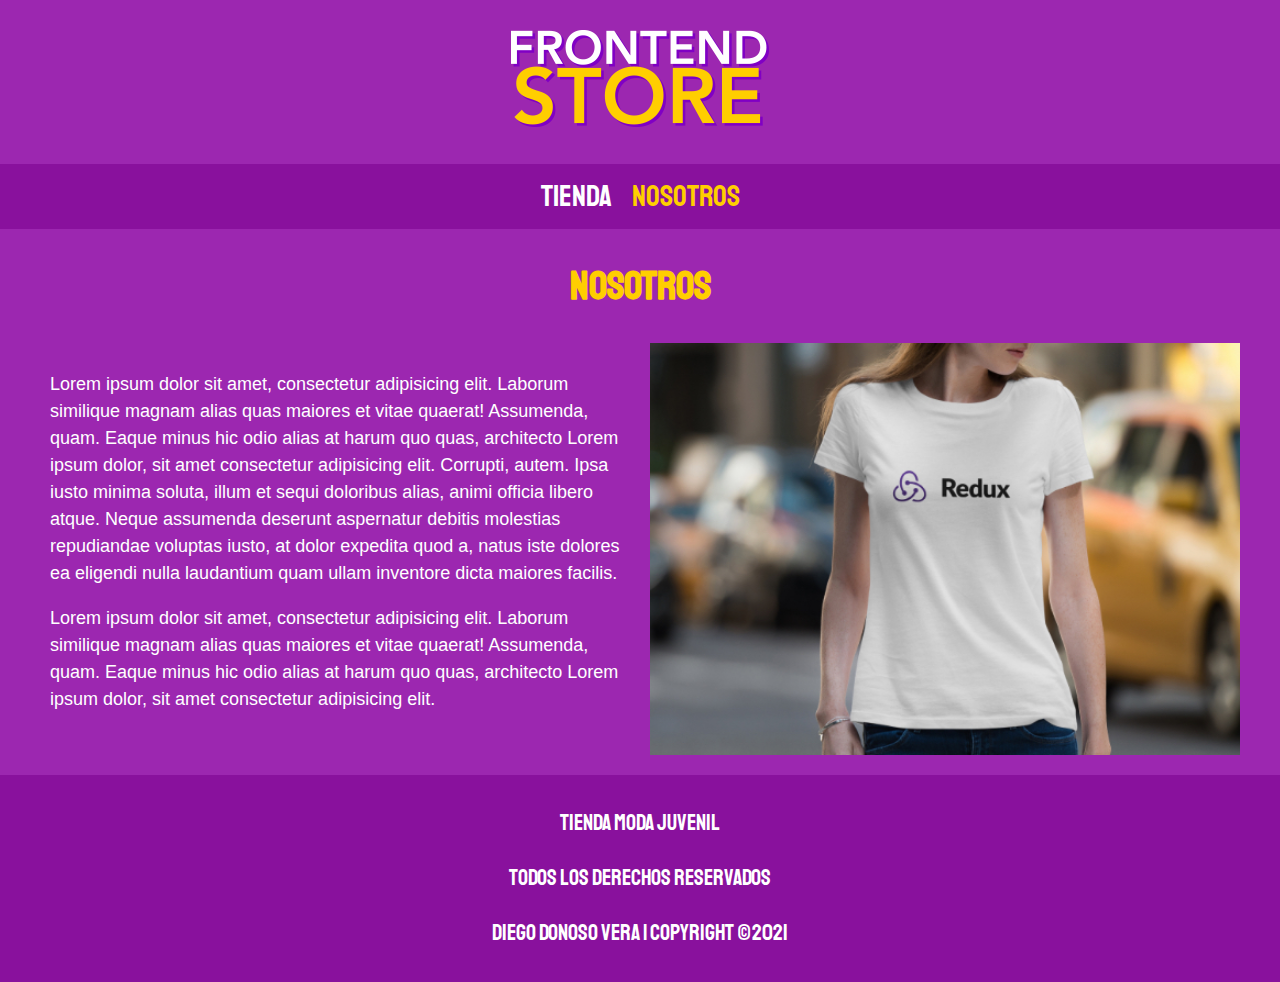
<file: nosotros.html>
<!DOCTYPE html>
<html lang="es">
<head>
    <meta charset="UTF-8">
    <meta http-equiv="X-UA-Compatible" content="IE=edge">
    <meta name="viewport" content="width=device-width, initial-scale=1.0">

    <link rel="stylesheet" href="css/normalize.css">
    <link href="https://fonts.googleapis.com/css2?family=Staatliches&display=swap" rel="stylesheet">
    <link rel="stylesheet" href="css/style.css">

    <title>Tienda Moda Juvenil</title>
</head>
<body>
    <header class="header">
        <a href="index.html">
            <img class="header__logo" src="img/logo.png" alt="Logo">
        </a>
    </header>

    <!-- HINT/TIP - PROYECTO EN METODOLOGÍA BEM
    navegación = bloque
    __enlace = elemento
    --activo = modificador -->

    <nav class="navegacion">
        <a class="navegacion__enlace" href="index.html">Tienda</a>
        <a class="navegacion__enlace navegacion__enlace--activo" href="nosotros.html">Nosotros</a>
    </nav>

    <main class="contenedor">
        <h1>Nosotros</h1>

        <div class="nosotros">
            <div class="nosotros__contenido">
                <p>Lorem ipsum dolor sit amet, consectetur adipisicing elit. Laborum similique magnam alias quas maiores et vitae quaerat! Assumenda, quam. Eaque minus hic odio alias at harum quo quas, architecto Lorem ipsum dolor, sit amet consectetur adipisicing elit. Corrupti, autem. Ipsa iusto minima soluta, illum et sequi doloribus alias, animi officia libero atque. Neque assumenda deserunt aspernatur debitis molestias repudiandae voluptas iusto, at dolor expedita quod a, natus iste dolores ea eligendi nulla laudantium quam ullam inventore dicta maiores facilis.</p>

                <p>Lorem ipsum dolor sit amet, consectetur adipisicing elit. Laborum similique magnam alias quas maiores et vitae quaerat! Assumenda, quam. Eaque minus hic odio alias at harum quo quas, architecto Lorem ipsum dolor, sit amet consectetur adipisicing elit.</p>
            </div>
            <img src="img/nosotros.jpg" alt="imagen nosotros" class="nosotros__imagen">
        </div>
    </main>

    <footer class="footer">
        <p class="footer__texto">Tienda Moda Juvenil</p>
        <p class="footer__texto">Todos los derechos reservados</p>
        <p class="footer__texto">Diego Donoso Vera | Copyright ©2021</p>
    </footer>
</body>
</html>
</file>
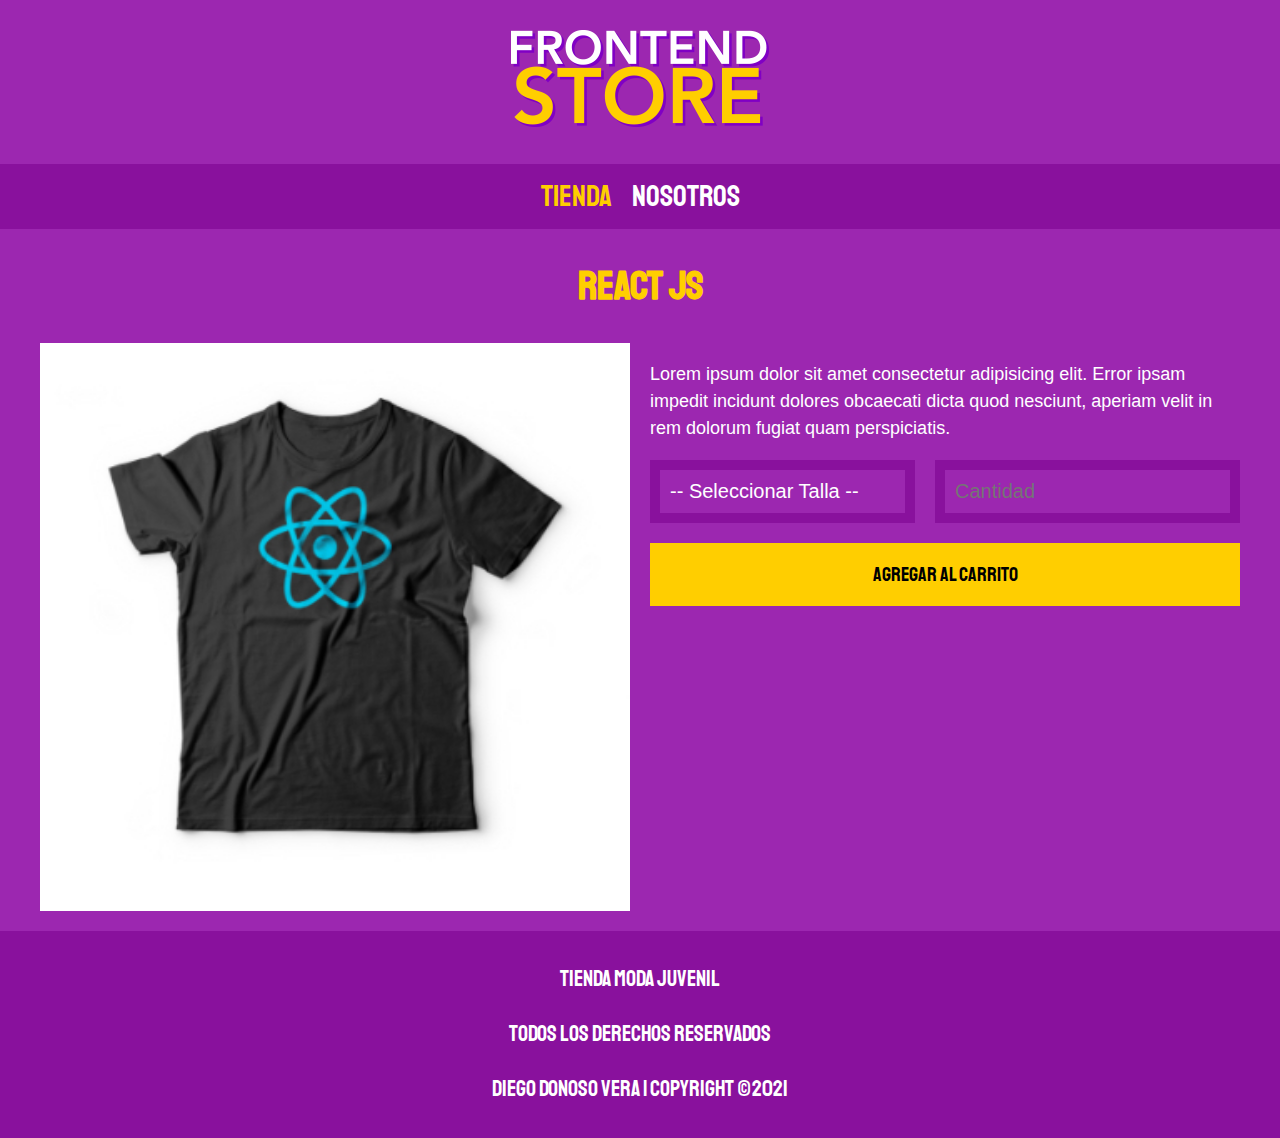
<file: producto.html>
<!DOCTYPE html>
<html lang="es">
<head>
    <meta charset="UTF-8">
    <meta http-equiv="X-UA-Compatible" content="IE=edge">
    <meta name="viewport" content="width=device-width, initial-scale=1.0">

    <link rel="stylesheet" href="css/normalize.css">
    <link href="https://fonts.googleapis.com/css2?family=Staatliches&display=swap" rel="stylesheet">
    <link rel="stylesheet" href="css/style.css">

    <title>Tienda Moda Juvenil</title>
</head>
<body>
    <header class="header">
        <a href="index.html">
            <img class="header__logo" src="img/logo.png" alt="Logo">
        </a>
    </header>

    <!-- HINT/TIP - PROYECTO EN METODOLOGÍA BEM
    navegación = bloque
    __enlace = elemento
    --activo = modificador -->

    <nav class="navegacion">
        <a class="navegacion__enlace navegacion__enlace--activo" href="index.html">Tienda</a>
        <a class="navegacion__enlace" href="nosotros.html">Nosotros</a>
    </nav>

    <main class="contenedor">
        <h1>React JS</h1>

        <div class="camisa">
            <img src="img/3.jpg" alt="Imagen del Producto" class="camisa__imagen">
            
            <div class="camisa__contenido">
                <p>Lorem ipsum dolor sit amet consectetur adipisicing elit. Error ipsam impedit incidunt dolores obcaecati dicta quod nesciunt, aperiam velit in rem dolorum fugiat quam perspiciatis.</p>

                <form class="formulario">
                    <select class="formulario__campo">
                        <option disabled selected>-- Seleccionar Talla --</option>
                        <option>Chica</option>
                        <option>Mediana</option>
                        <option>Grande</option>
                    </select>
                    <input class="formulario__campo" type="number" placeholder="Cantidad" min="1" step="10">
                    <input class="formulario__submit" type="submit" value="Agregar al Carrito">
                </form>
            </div>
        </div>
    </main>

    <footer class="footer">
        <p class="footer__texto">Tienda Moda Juvenil</p>
        <p class="footer__texto">Todos los derechos reservados</p>
        <p class="footer__texto">Diego Donoso Vera | Copyright ©2021</p>
    </footer>
</body>
</html>
</file>
<file: css/style.css>
/*Globales*/

:root{
    --primario: #9C27B0;
    --primarioOscuro: #89119D;
    --secundario: #FFCE00;
    --secundarioOscuro: rgb(233,287,2);
    --blanco: #FFF;
    --negro: #000;

    --fuentePrincipal: "Staatliches", cursive;
}

html{
    box-sizing: border-box;
    font-size: 62.5%;
}

*, *:before, *:after{
    box-sizing: inherit;
}

body{
    background-color: var(--primario);
    font-size: 1.6rem;
    line-height: 1.5;
}

p{
    font-size: 1.8rem;
    font-family: Arial, Helvetica, sans-serif;
    color: var(--blanco)
}

a{
    text-decoration: none;
}

img{
    width: 100%;
}

.contenedor{
    max-width: 120rem;
    margin: 0 auto;
}

h1, h2, h3{
    text-align: center;
    color: var(--secundario);
    font-family: var(--fuentePrincipal);
}

h1{
    font-size: 4rem;
}

h2{
    font-size: 3.2rem;
}

h3{
    font-size: 2.4rem;
}

/* Header */

.header{
    display: flex;
    justify-content: center;
}

.header__logo{
    margin: 3rem 0;
}

/* Navegación */

.navegacion{
    background-color: var(--primarioOscuro);
    padding: 1rem 0;
    display: flex;
    justify-content: center;
    gap:2rem; /* separación de elementos flex */
}

.navegacion__enlace{
    font-family: var(--fuentePrincipal);
    color: var(--blanco);
    font-size: 3rem;
}

.navegacion__enlace--activo,
.navegacion__enlace:hover{
    color: var(--secundario);
}

/* Grid */

.grid{
    display: grid;
    grid-template-columns: repeat(2, 1fr);
    gap: 2rem;
}

/* Productos */

.producto{
    background-color: var(--primarioOscuro);
    padding: 1rem;
}

.producto__nombre{
    font-size: 4rem;
}

.producto__precio{
    font-size: 2.8rem;
    color: var(--secundario);
}

.producto__nombre,
.producto__precio{
    font-family: var(--fuentePrincipal);
    margin: 1rem 0;
    text-align: center;
    line-height: 1.2;
}

.grafico{
    min-height: 38rem;
    background-repeat:  no-repeat;
    background-size: cover;
    grid-column: 1 / 3;
}

.grafico--camisas{
    grid-row: 2 / 3;
    background-image: url(../img/grafico1.jpg);
}

.grafico--node{
    background-image: url(../img/grafico2.jpg);
    grid-row: 8 / 9;
}

/* Nosotros */

.nosotros{
    display: grid;
    grid-template-rows: repeat(2, auto);
}

.nosotros__contenido{
    padding: 1rem;
}

.nosotros__imagen{
    grid-row: 1/ 2;
}

.bloques{
    display: grid;
    grid-template-columns: repeat(2, 1fr);
    gap: 2rem;
}

.bloque{
    text-align: center;
}

.bloque__titulo{
    margin: 0;
}

.formulario{
    display: grid;
    grid-template-columns: repeat(2, 1fr);
    gap: 2rem;
}

.formulario__campo{
    border: 1rem solid var(--primarioOscuro);
    background-color: transparent;
    color: var(--blanco);
    font-size: 2rem;
    font-family: Arial, Helvetica, sans-serif;
    padding: 1rem;
    appearance: none;
}

.formulario__submit{
    background-color: var(--secundario);
    border: none;
    font-size: 2rem;
    font-family: var(--fuentePrincipal);
    padding: 2rem;
    transition: background-color .3s ease;
    grid-column: 1 / 3;
}

.formulario__submit:hover{
    cursor: pointer;
    background-color: var(--secundarioOscuro);
}

/* Footer */

.footer{
    background-color: var(--primarioOscuro);
    padding: 1rem 0;
    margin-top: 2rem;
}

.footer__texto{
    font-family: var(--fuentePrincipal);
    font-size: 2.2rem;
    text-align: center;
}

@media (min-width: 768px){
    .grid{
        grid-template-columns: repeat(3, 1fr);
    }
    .grafico--node{
        grid-row: 5 / 6;
        grid-column: 2 / 4;
    }
    .nosotros{
        grid-template-columns: repeat(2, 1fr);
        column-gap: 2rem;
    }
    .nosotros__imagen{
        grid-column: 2 / 3;
    }
    .bloques{
        grid-template-columns: repeat(4, 1fr);
    }
    .camisa{
        display: grid;
        grid-template-columns: repeat(2,1fr);
        column-gap: 2rem;
    }
}
</file>
